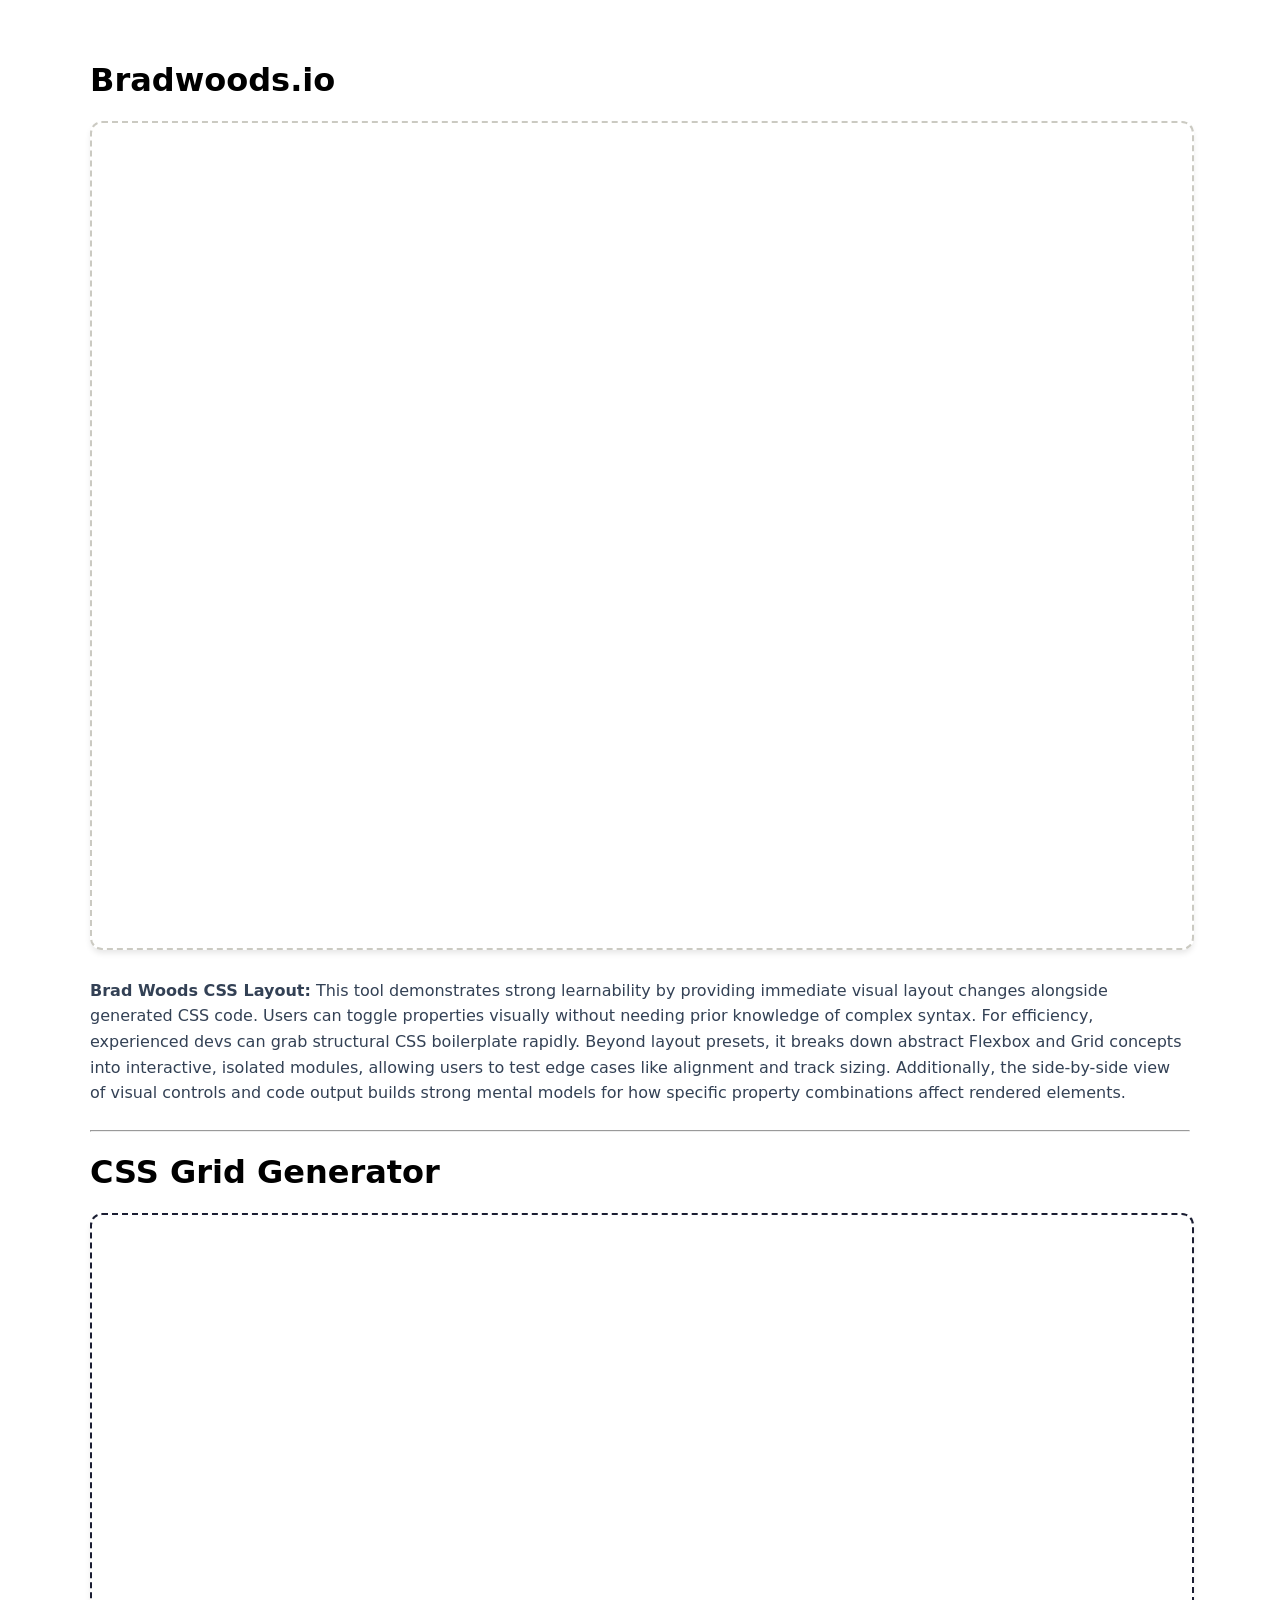
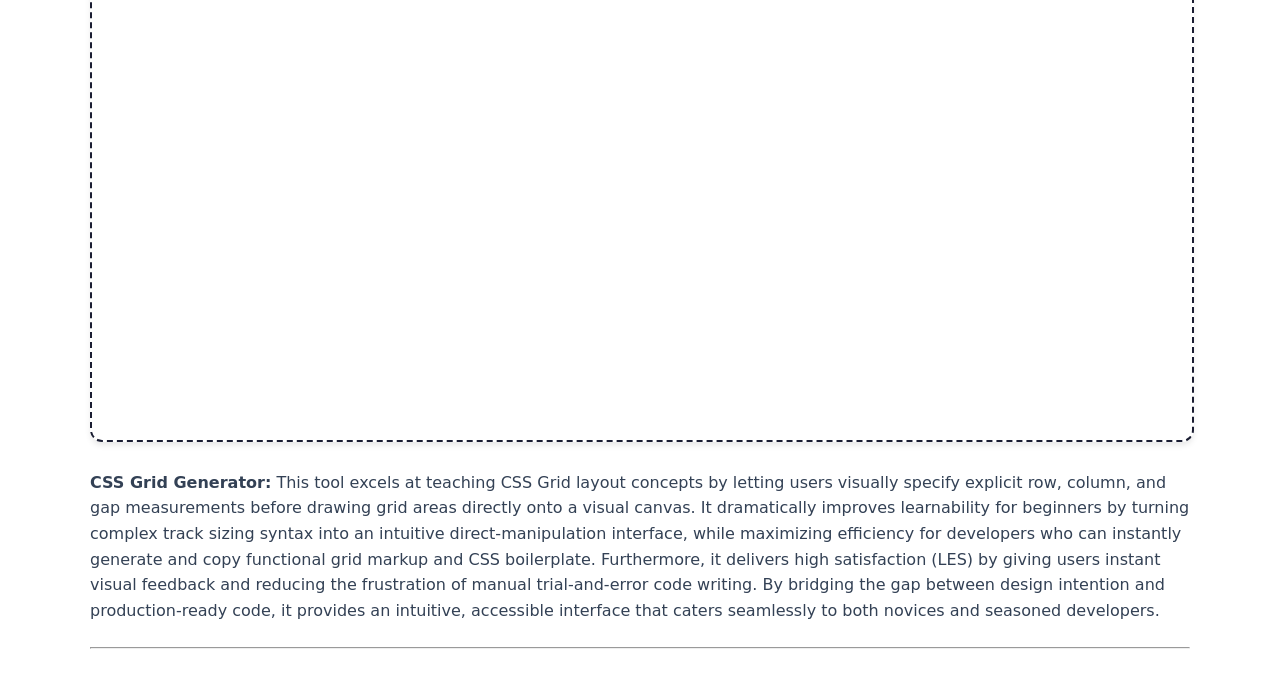
<file: exercise-1/Critiquing CSS Demos/index.html>
<!--CMPS3141-HCI - AS2-26S1 
Collaborators: None
Date:03/09/26
 -->
<!DOCTYPE html>
<html lang="en">
<head>
    <meta charset="UTF-8">
    <meta name="viewport" content="width=device-width, initial-scale=1.0">
    <title>Exercise 1: Critiquing CSS Demos</title>
    <link rel="stylesheet" href="./css/style.css">
</head>
<body>
    <div class="critique-wrapper">
        
        <div class="demo-card">
            <h1>Bradwoods.io</h1>
            <div class="iframe-container">
                <iframe 
                src="https://layout.bradwoods.io/" 
                title="CSS Layout Generator Demo" 
                class="iframe-bradwoods"
                allowfullscreen>
                </iframe>
            </div>

            <p>
                <strong>Brad Woods CSS Layout:</strong> This tool demonstrates strong learnability by providing immediate visual layout changes alongside generated CSS code. Users can toggle properties visually without needing prior knowledge of complex syntax. For efficiency, experienced devs can grab structural CSS boilerplate rapidly. Beyond layout presets, it breaks down abstract Flexbox and Grid concepts into interactive, isolated modules, allowing users to test edge cases like alignment and track sizing. Additionally, the side-by-side view of visual controls and code output builds strong mental models for how specific property combinations affect rendered elements.
            </p>
        </div>

        <hr>

        <div class="demo-card">
            <h1>CSS Grid Generator</h1>
            <div class="iframe-container">
                <iframe 
                src="https://cssgrid-generator.netlify.app/" 
                title="Cubic Bezier Generator Demo" 
                class="iframe-grid"
                allowfullscreen>
                </iframe>
            </div>

            <p>
                <strong>CSS Grid Generator:</strong> This tool excels at teaching CSS Grid layout concepts by letting users visually specify explicit row, column, and gap measurements before drawing grid areas directly onto a visual canvas. It dramatically improves learnability for beginners by turning complex track sizing syntax into an intuitive direct-manipulation interface, while maximizing efficiency for developers who can instantly generate and copy functional grid markup and CSS boilerplate. Furthermore, it delivers high satisfaction (LES) by giving users instant visual feedback and reducing the frustration of manual trial-and-error code writing. By bridging the gap between design intention and production-ready code, it provides an intuitive, accessible interface that caters seamlessly to both novices and seasoned developers.
            </p>
        </div>

        <hr>

    </div>
</body>
</html>
</file>
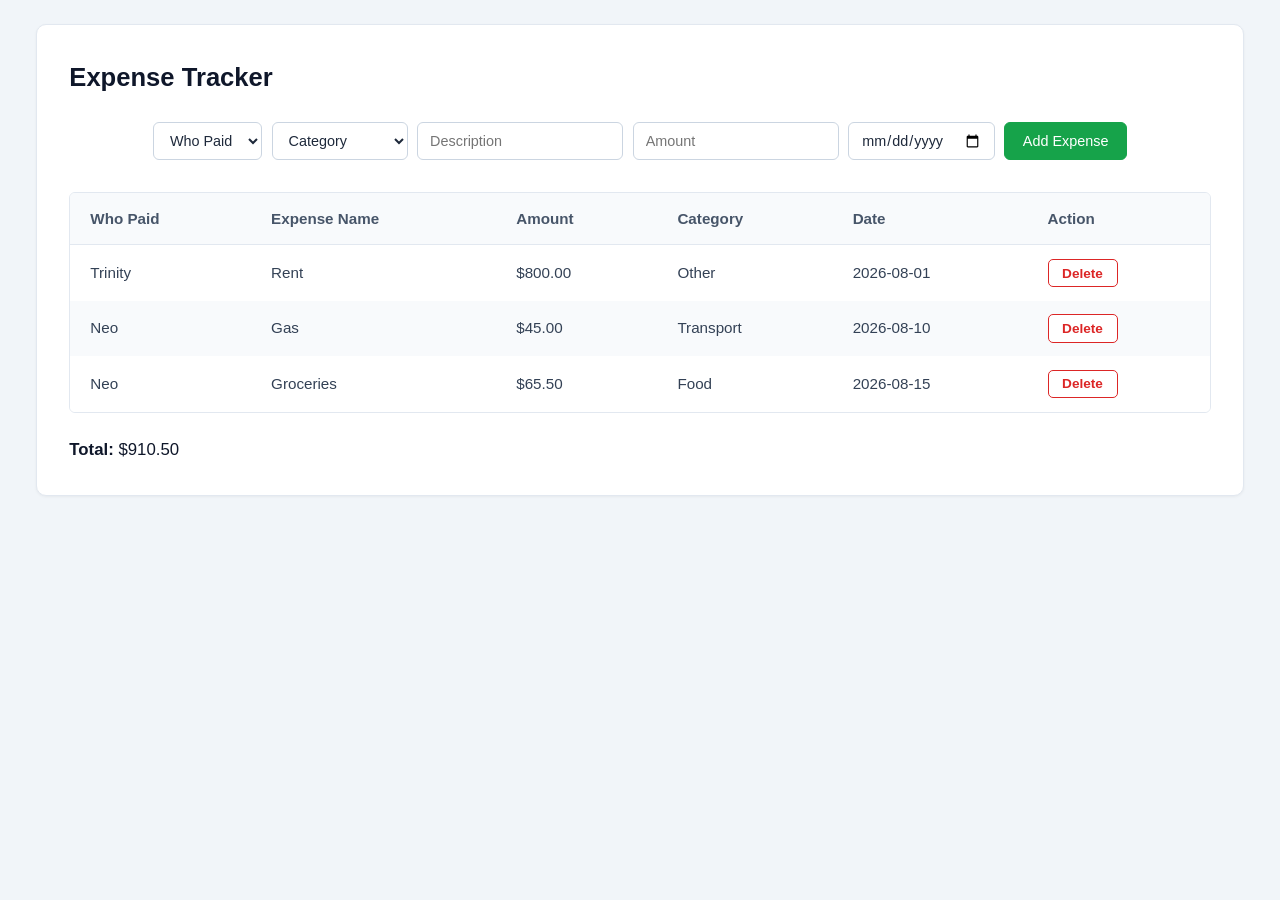
<file: exercise-3/Adding CSS to your AS1 homepage/expenses/index.html>
<!--CMPS3141-HCI - AS2-26S1
Collaborators: None
Date:03/09/26
 -->
<!DOCTYPE html>
<html lang="en">

<head>
    <meta charset="UTF-8">
    <meta name="viewport" content="width=device-width, initial-scale=1.0">
    <title>Expense Tracker</title>
    <link rel="stylesheet" href="style.css">
</head>

<body>
    <main class="app-card">
        <h1>Expense Tracker</h1>

        <form class="inline-form">
            <select required>
                <option value="" disabled selected>Who Paid</option>
                <option value="Trinity">Trinity</option>
                <option value="Neo">Neo</option>
            </select>
            <select required>
                <option value="" disabled selected>Category</option>
                <option value="Food">Food</option>
                <option value="Transport">Transport</option>
                <option value="Entertainment">Entertainment</option>
                <option value="Other">Other</option>
            </select>
            <input type="text" placeholder="Description" required />
            <input type="number" placeholder="Amount" step="0.01" required />
            <input type="date" required />
            <button type="submit" class="btn-primary">Add Expense</button>
        </form>

        <div class="table-container">
            <table>
                <thead>
                    <tr>
                        <th>Who Paid</th>
                        <th>Expense Name</th>
                        <th>Amount</th>
                        <th>Category</th>
                        <th>Date</th>
                        <th>Action</th>
                    </tr>
                </thead>
                <tbody>
                    <tr>
                        <td>Trinity</td>
                        <td>Rent</td>
                        <td>$800.00</td>
                        <td>Other</td>
                        <td>2026-08-01</td>
                        <td><button class="btn-delete">Delete</button></td>
                    </tr>
                    <tr>
                        <td>Neo</td>
                        <td>Gas</td>
                        <td>$45.00</td>
                        <td>Transport</td>
                        <td>2026-08-10</td>
                        <td><button class="btn-delete">Delete</button></td>
                    </tr>
                    <tr>
                        <td>Neo</td>
                        <td>Groceries</td>
                        <td>$65.50</td>
                        <td>Food</td>
                        <td>2026-08-15</td>
                        <td><button class="btn-delete">Delete</button></td>
                    </tr>
                </tbody>
            </table>
        </div>

        <div class="total-bar">
            <strong>Total:</strong> $<span>910.50</span>
        </div>
    </main>
</body>

</html>
</file>
<file: exercise-1/Critiquing CSS Demos/css/style.css>
.critique-wrapper {
    max-width: 1100px;
    margin: 0 auto;
    padding: 2rem 1rem;
    font-family: system-ui, sans-serif;
}

.demo-card {
    margin-bottom: 1.5rem;
}

.demo-card p {
    line-height: 1.6;
    color: #334155;
}

.iframe-container {
    width: 100%;
    aspect-ratio: 4 / 3;
    margin: 0 auto 1.5rem auto;
}

iframe {
    width: 100%;
    height: 100%;
    border-radius: 12px;
    box-shadow: 0 4px 6px -1px rgba(0, 0, 0, 0.1);
}

.iframe-bradwoods {
    border: 2px dashed #cbcac2;
}

.iframe-grid {
    border: 2px dashed #1a1d32;
}
</file>
<file: exercise-3/Adding CSS to your AS1 homepage/expenses/style.css>
* {
    box-sizing: border-box;
    margin: 0;
    padding: 0;
}

body {
    font-family: -apple-system, BlinkMacSystemFont, "Segoe UI", Roboto, Helvetica, Arial, sans-serif;
    background-color: #f1f5f9;
    color: #334155;
    line-height: 1.6;
    padding: 1.5rem;
}

.app-card {
    width: 98%;
    max-width: 1600px;
    margin: 0 auto;
    background: #ffffff;
    border-radius: 10px;
    padding: 2rem;
    box-shadow: 0 1px 3px rgba(0, 0, 0, 0.05);
    border: 1px solid #e2e8f0;
}

h1 {
    font-size: 1.6rem;
    font-weight: 700;
    color: #0f172a;
    margin-bottom: 1.5rem;
}


.inline-form {
    display: flex;
    flex-wrap: wrap;
    justify-content: center;
    gap: 0.6rem;
    margin-bottom: 2rem;
}

input, select, button {
    font-family: inherit;
    font-size: 0.9rem;
    padding: 0.55rem 0.75rem;
    border: 1px solid #cbd5e1;
    border-radius: 6px;
    background-color: #ffffff;
    color: #1e293b;
    outline: none;
    transition: all 0.15s ease-in-out;
}

input:focus, select:focus {
    border-color: #2563eb;
    box-shadow: 0 0 0 3px rgba(37, 99, 235, 0.12);
}

.btn-primary {
    font-family: inherit;
    font-size: 0.9rem;
    padding: 0.6rem 1.1rem;
    background-color: #16a34a;
    color: #ffffff;
    border: 1px solid #16a34a;
    border-radius: 6px;
    font-weight: 500;
    cursor: pointer;
    transition: all 0.2s ease;
}

.btn-primary:hover {
    background-color: #1a9748;
    border-color: #1a9748;
    box-shadow: 0 2px 4px rgba(21, 128, 61, 0.25);
}

.table-container {
    width: 100%;
    overflow-x: auto;
    border-radius: 6px;
    border: 1px solid #e2e8f0;
}

table {
    width: 100%;
    border-collapse: collapse;
    text-align: left;
    font-size: 0.95rem;
}

th, td {
    padding: 0.85rem 1.25rem;
}

th {
    background-color: #f8fafc;
    font-weight: 600;
    color: #475569;
    border-bottom: 1px solid #e2e8f0;
}
tbody tr {
    transition: background-color 0.15s ease-in-out;
}

tbody tr:nth-child(odd) {
    background-color: #ffffff;
}

tbody tr:nth-child(even) {
    background-color: #f8fafc;
}

tbody tr:hover {
    background-color: #FBF719;
}

.btn-delete {
    background-color: #ffffff;
    border: 1px solid #dc2626;
    color: #dc2626;
    padding: 0.35rem 0.85rem;
    font-size: 0.85rem;
    border-radius: 5px;
    cursor: pointer;
    font-weight: 600;
    transition: all 0.2s ease;
}

.btn-delete:hover {
    background-color: #dc2626;
    color: #ffffff;
    box-shadow: 0 2px 4px rgba(220, 38, 38, 0.3);
}

.total-bar {
    margin-top: 1.5rem;
    font-size: 1.05rem;
    color: #0f172a;
}

button:active {
    transform: translateY(1px);
}

tbody tr:hover td {
    color: #0f172a;
}
</file>
